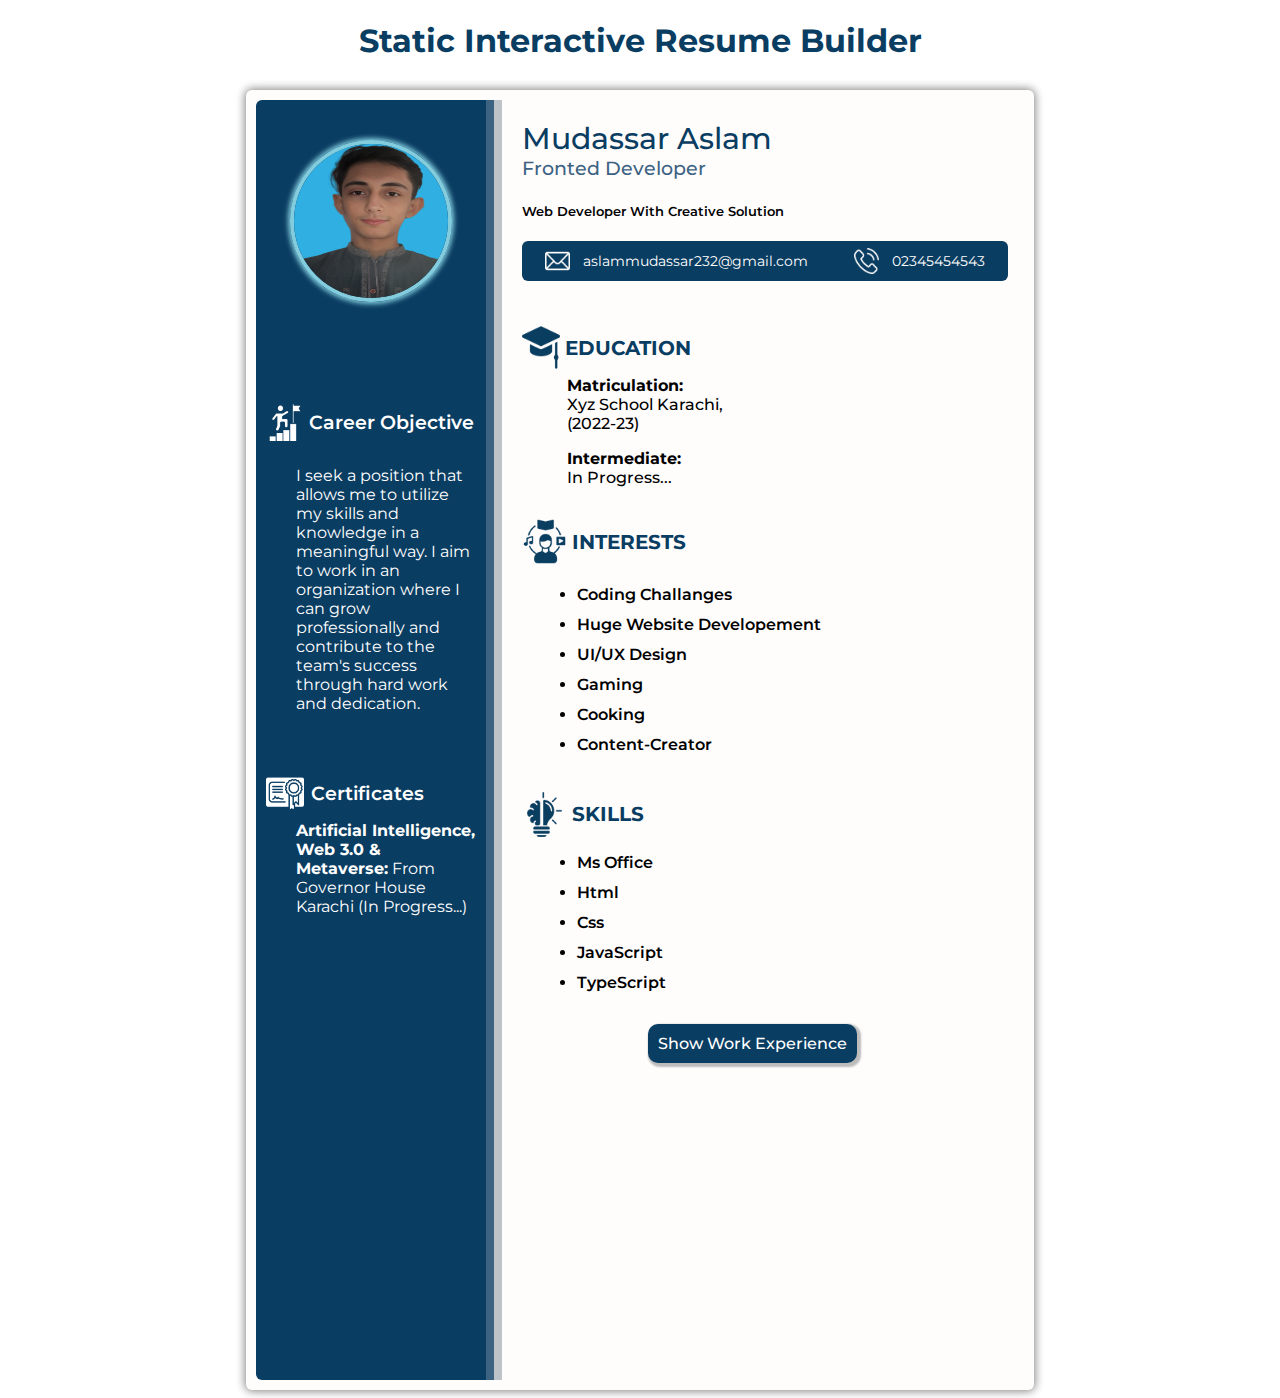
<file: Milestone 1 & 2/index.html>
<!DOCTYPE html>
<html lang="en">
  <head>
    <meta charset="UTF-8" />
    <meta name="viewport" content="width=device-width, initial-scale=1.0" />
    <title>Document</title>
    <link rel="stylesheet" href="style.css" />
  </head>
  <body>
    <div class="main-heading">
      <h1>static Interactive resume builder</h1>
    </div>
    <div class="main-resume">
      <div class="left-side">
        <div class="profile-pic">
          <img src="images/profile.pic.png" alt="nothing" />
        </div>
        <section class="Career">
          <div class="career-title">
            <img src="images/career.png" alt="nothing">
            <h2>Career Objective</h2>
          </div>
          <div class="career-content">
            <p>I seek a position that allows me to utilize my skills and knowledge in a meaningful way. I aim to work in an organization where I can grow professionally and contribute to the team's success through hard work and dedication.</p>
          </div>
        </section>
        <section class="certificate">
          <div class="certificte-title">
            <img src="images/certificate.png" alt="nothing">
            <h2>Certificates</h2>
          </div>
          <div class="certificate-content">
            <p><b>Artificial Intelligence, Web 3.0 & Metaverse:</b> From Governor House Karachi (In Progress...)</p>

          </div>
        </section>
      </div>
      <div class="middleline-1"></div>
      <div class="middleline-2"></div>
      <div class="right-side">
        <section class="personal-info">
          <h2>Mudassar Aslam</h2>
          <h3>Fronted Developer</h3>
          <h5>Web developer with creative solution</h5>
          <div class="more-information">
            <div class="email">
              <img src="images/mail.png" alt="nothing" />
              <p>aslammudassar232@gmail.com</p>
            </div>
            <div class="contact">
              <img src="images/phone-call.png" alt="nothing" />
              <p>02345454543</p>
            </div>
          </div>
        </section>
        <section class="education">
          <div class="education-title">
            <img src="images/mortarboard.png" alt="nothing" />
            <h2>Education</h2>
          </div>
          <div class="education-content">
            <h4>Matriculation:</h4>
            <p id="matric">Xyz School Karachi,</p>
            <p>(2022-23)</p>
            <h4>Intermediate:</h4>
            <p>In Progress...</p>
          </div>
        </section>
        <section class="interest">
          <div class="interest-title">
            <img src="images/hobbies.png" alt="nothing" />
            <h2>Interests</h2>
          </div>
          <div class="interest-content">
            <ul class="interest-list">
              <li>Coding Challanges</li>
              <li>Huge Website Developement</li>
              <li>UI/UX Design</li>
              <li>Gaming</li>
              <li>Cooking</li>
              <li>Content-Creator</li>
            </ul>
          </div>
        </section>
        <section class="skills">
            <div class="skills-title">
                <img src="images/skill.png" alt="nothing" />
            <h2>Skills</h2>
            </div>
            <div class="skills-content">
              <ul class="skill-list">
                <li>Ms Office</li>
                <li>Html</li>
                <li>Css</li>
                <li>JavaScript</li>
                <li>TypeScript</li>
              </ul>
            </div>
        </section>
        <section class="work-experience">
          <div class="experience-title">
            <img src="images/freelance.png" alt="nothing">
            <h2>Work Experience</h2>
          </div>
          <div class="experience-content">
            <h4>Independent Web Developer | Personal Projects</h4>
            <p>Developed interactive websites using HTML, CSS, and TypeScript, focusing on user-friendly design and responsive layouts.</p>
          </div>
        </section>
        <div class="interactive-btn">
          <button id="click-btn">show work Experience</button>
        </div>
      </div>
    </div>
    <script src="script.js"></script>
  </body>
</html>
</file>
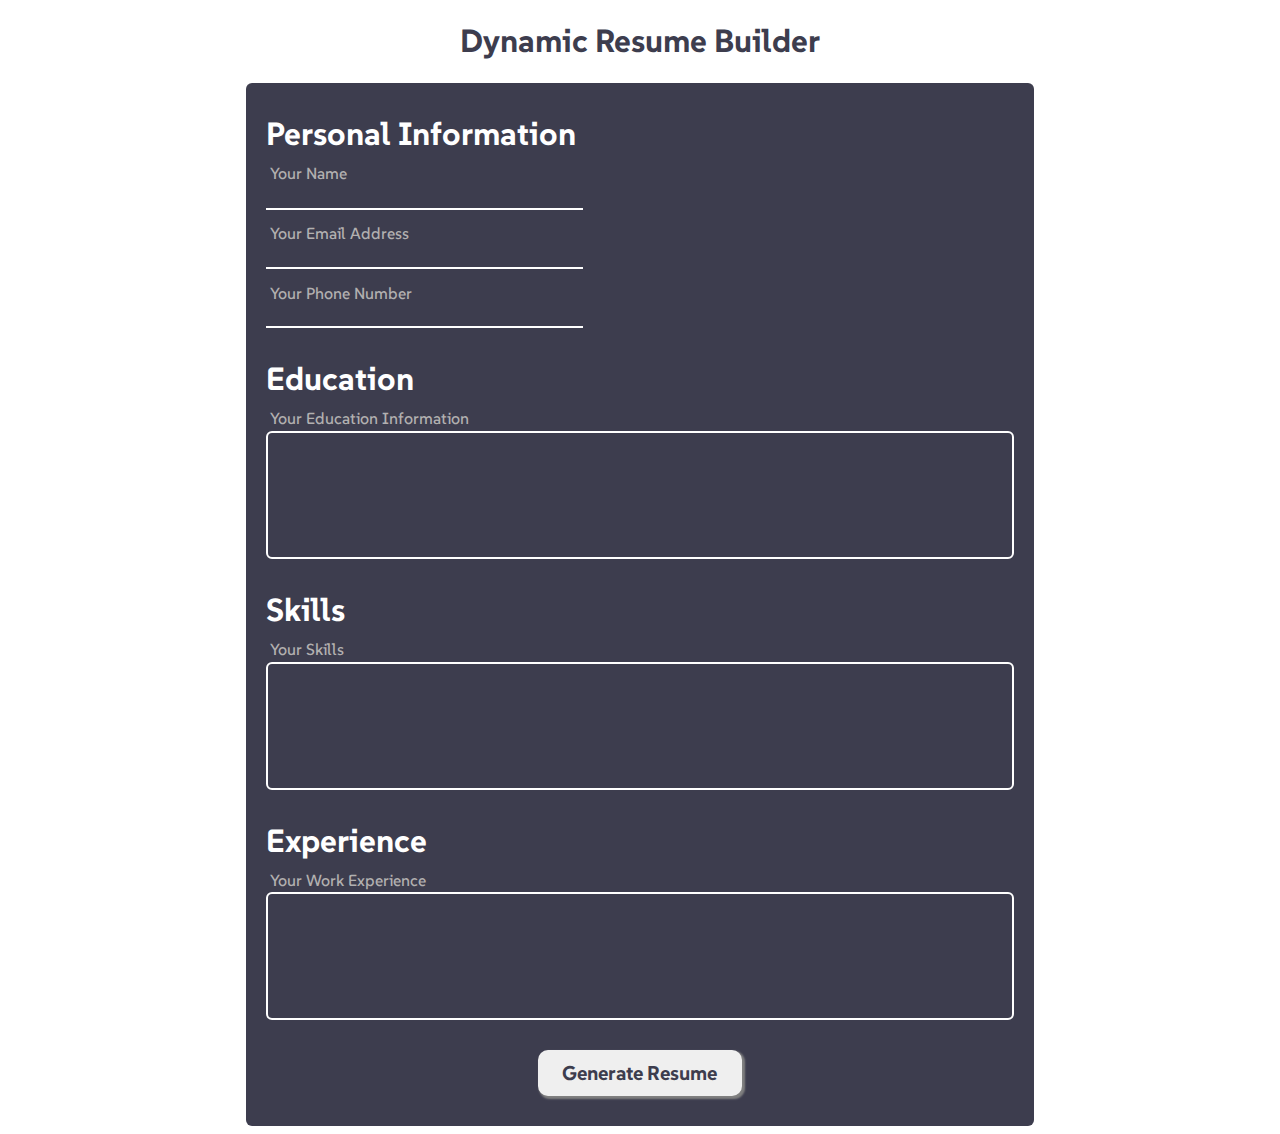
<file: Milestone 3/index.html>
<!DOCTYPE html>
<html lang="en">
  <head>
    <meta charset="UTF-8" />
    <meta name="viewport" content="width=device-width, initial-scale=1.0" />
    <title>Dynamic Resume Builder</title>
    <link rel="stylesheet" href="style.css" />
  </head>
  <body>
    <h1 class="top-heading">Dynamic Resume Builder</h1>
    <form class="form-1">
      <div class="personal-info">
        <h1>Personal Information</h1>

        <label for="name" class="label-name">Your Name</label>
        <input type="text" id="name" required autocomplete="off" />

        <label for="email" class="label-email">Your Email Address</label>
        <input type="email" id="email" required autocomplete="off" />

        <label for="phone" class="label-phone">Your Phone Number</label>
        <input type="number" id="phone" required >
      </div>
      <div class="education-info">
        <h1>Education</h1>
        <label for="education" class="label-education">Your Education Information</label>
        <textarea id="education" rows="4" required  ></textarea>
      </div>
      <div class="skills-info">
        <h1>Skills</h1>
        <label for="skills" class="label-skills">Your Skills</label>
        <textarea id="skills" rows="4" required></textarea>
      </div>
      <div class="experience-info">
        <h1>Experience</h1>
        <label for="experience" class="label-experience">Your Work Experience</label>
        <textarea id="experience" rows="4" required></textarea>
      </div>
      <button type="submit" class="submit-btn">Generate Resume</button>
    </form>
    <div class="generated-resume">
    </div>
    <script src="script.js"></script>
  </body>
</html>
</file>
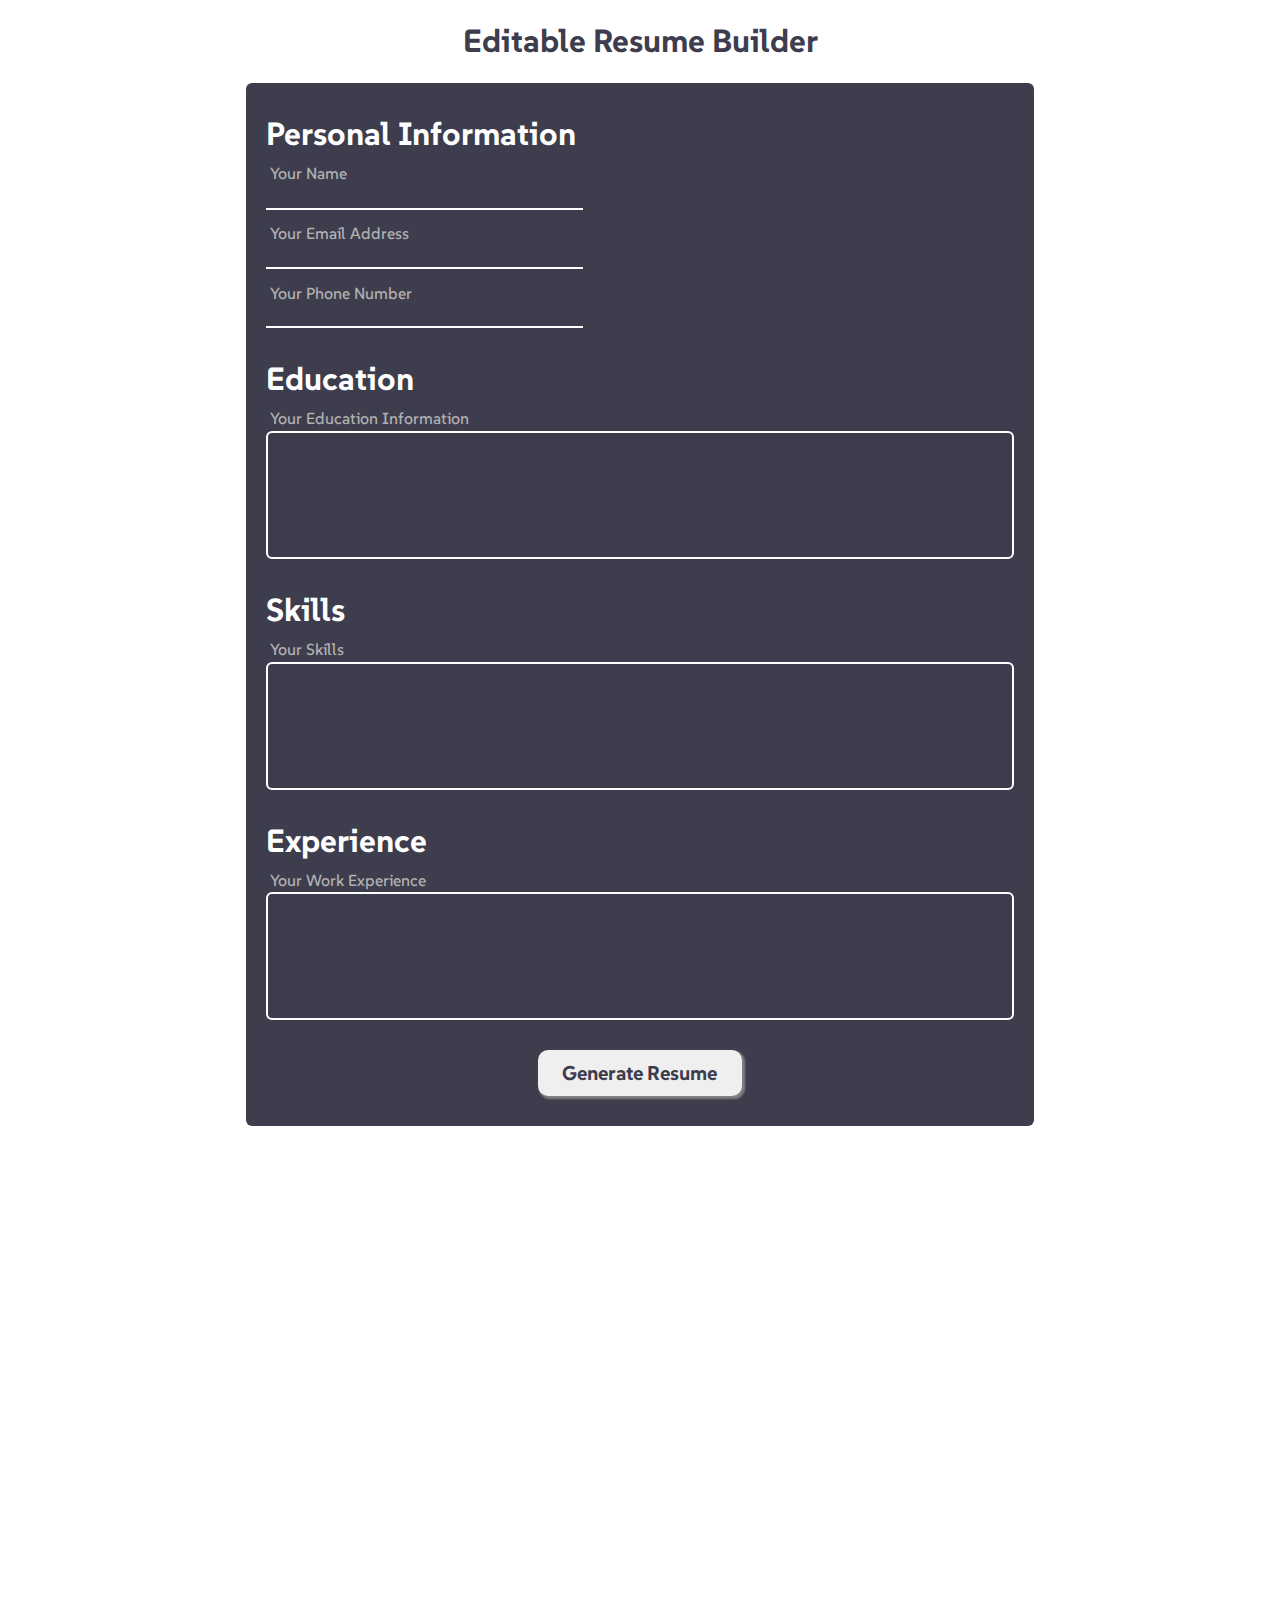
<file: Milestone 4/index.html>
<!DOCTYPE html>
<html lang="en">
  <head>
    <meta charset="UTF-8" />
    <meta name="viewport" content="width=device-width, initial-scale=1.0" />
    <title>Editable Resume Builder</title>
    <link rel="stylesheet" href="style.css" />
  </head>
  <body>
    <h1 class="top-heading">Editable Resume Builder</h1>
    <form class="form-1">
      <div class="personal-info">
        <h1>Personal Information</h1>

        <label for="name" class="label-name">Your Name</label>
        <input type="text" id="name" required autocomplete="off" />

        <label for="email" class="label-email">Your Email Address</label>
        <input type="email" id="email" required autocomplete="off" />

        <label for="phone" class="label-phone">Your Phone Number</label>
        <input type="number" id="phone" required >
      </div>
      <div class="education-info">
        <h1>Education</h1>
        <label for="education" class="label-education">Your Education Information</label>
        <textarea id="education" rows="4" required  ></textarea>
      </div>
      <div class="skills-info">
        <h1>Skills</h1>
        <label for="skills" class="label-skills">Your Skills</label>
        <textarea id="skills" rows="4" required></textarea>
      </div>
      <div class="experience-info">
        <h1>Experience</h1>
        <label for="experience" class="label-experience">Your Work Experience</label>
        <textarea id="experience" rows="4" required></textarea>
      </div>
      <button type="submit" class="submit-btn">Generate Resume</button>
    </form>
    <div class="generated-resume">
    </div>
    <script src="script.js"></script>


    <fieldset class="personal-div">
      <legend contenteditable="true">Personal Information</legend>
      <p class="generated-name" contenteditable="true">Name: ${name}</p>
      <p contenteditable="true">Email: ${email}</p>
      <p contenteditable="true">Phone Number: ${phone}</p>
  </fieldset>
  <fieldset class="education-div">
      <legend contenteditable="true">Education</legend>
      <p class="generated-education" contenteditable="true">${education}</p>
  </fieldset>
  <fieldset class="skills-div">
      <legend contenteditable="true">Skills</legend>
      <p class="generated-skills" contenteditable="true">${skills}</p>
  </fieldset>
  <fieldset class="experience-div">
      <legend contenteditable="true">Experience</legend>
      <p class="generated-experience" contenteditable="true">${experience}</p>
  </fieldset>
  </body>
</html>
</file>
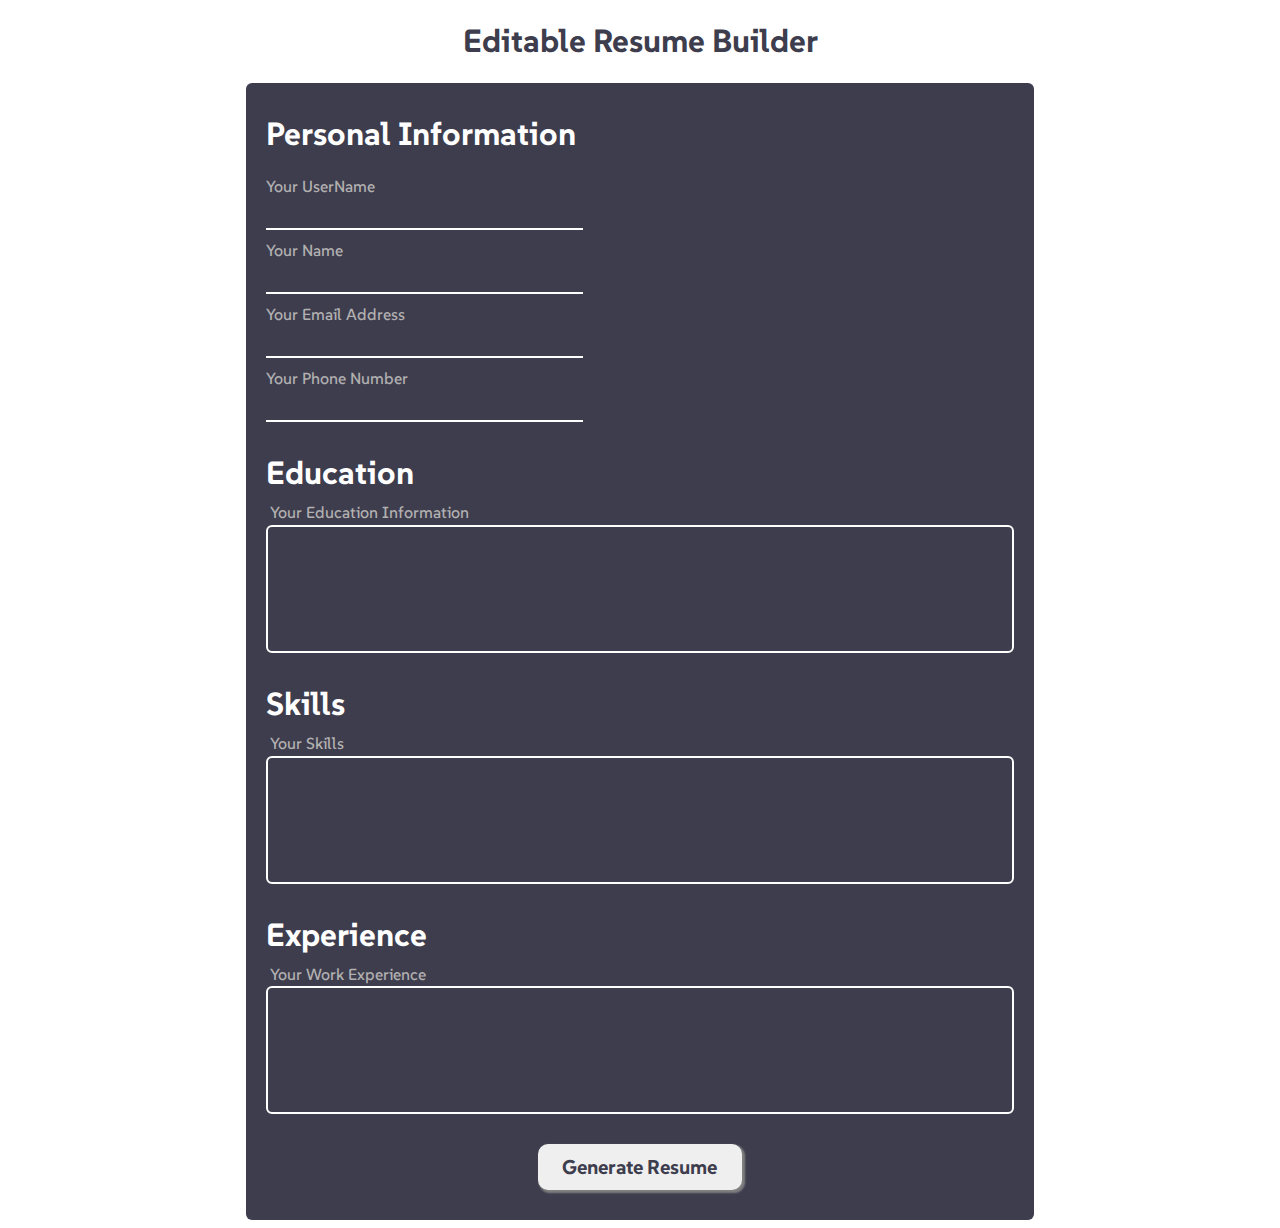
<file: Milestone 5/index.html>
<!DOCTYPE html>
<html lang="en">
  <head>
    <meta charset="UTF-8" />
    <meta name="viewport" content="width=device-width, initial-scale=1.0" />
    <title>Editable Resume Builder</title>
    <link rel="stylesheet" href="style.css" />
  </head>
  <body>
    <h1 class="top-heading">Editable Resume Builder</h1>
    <form class="form-1">
      <div class="personal-info">
        <h1>Personal Information</h1>

        <label for="username" class="label-username">Your UserName</label>
        <input type="text" id="username" required autocomplete="off" />

        <label for="name" class="label-name">Your Name</label>
        <input type="text" id="name" required autocomplete="off" />

        <label for="email" class="label-email">Your Email Address</label>
        <input type="email" id="email" required autocomplete="off" />

        <label for="phone" class="label-phone">Your Phone Number</label>
        <input type="number" id="phone" required >
      </div>
      <div class="education-info">
        <h1>Education</h1>
        <label for="education" class="label-education">Your Education Information</label>
        <textarea id="education" rows="4" required  ></textarea>
      </div>
      <div class="skills-info">
        <h1>Skills</h1>
        <label for="skills" class="label-skills">Your Skills</label>
        <textarea id="skills" rows="4" required></textarea>
      </div>
      <div class="experience-info">
        <h1>Experience</h1>
        <label for="experience" class="label-experience">Your Work Experience</label>
        <textarea id="experience" rows="4" required></textarea>
      </div>
      <button type="submit" class="submit-btn">Generate Resume</button>
    </form>
    <div class="generated-resume">
    </div>
    <div class="generated-link">
      <h1>Shareable Link</h1>
      <a href="#" target="_blank" class="Shareable-link"></a>
      <h1>Downlaod</h1>
      <button class="download-btn">Downlaod as PDF</button>
    </div>
    <script src="script.js"></script>
  </body>
</html>
</file>
<file: Milestone 1 & 2/style.css>
@import url("https://fonts.googleapis.com/css2?family=Montserrat:ital,wght@0,100..900;1,100..900&display=swap");

.main-heading h1 {
  text-align: center;
  text-transform: capitalize;
  font-family: "Montserrat", sans-serif, serif;
  color: #0a3d62;
}
.main-resume {
  width: 60vw;
  height: 100vw;
  background-color: rgb(255, 252, 252);
  margin: auto;
  margin-top: 30px;
  padding: 10px;
  box-shadow: 0 0 10px 1px rgb(128, 128, 128);
  border-radius: 6px;
  display: flex;
}

.left-side {
  width: 30%;
  height: 100%;
  background-color: #0a3d62;
  border-top-left-radius: 6px;
  border-bottom-left-radius: 6px;
  display: flex;
  flex-direction: column;
  gap: 10px;
  box-sizing: border-box;
}

.profile-pic {
  width: 12vw;
  height: 12vw;
  border-radius: 50%;
  border: 4px solid #82ccdd;
  box-shadow: 0 0 5px 2px #82ccdd;
  margin: 40px auto;
}

.profile-pic img {
  width: 100%;
  height: 100%;
  border-radius: 50%;
}
.profile-pic:hover {
  border: none;
  width: 12.4vw;
  height: 12.4vw;
  box-shadow: 0 0 5px 5px #82ccdd;
}

.Career {
  padding: 5px 10px;
}
.career-title {
  margin-top: 3vw;
  display: flex;
  align-items: center;
  gap: 5px;
}
.career-title img {
  width: 3vw;
  height: 3vw;
  filter: invert(1);
}
.career-title h2 {
  font-family: "Montserrat", sans-serif, serif;
  font-weight: 600;
  color: white;
  font-size: 19px;
}
.career-content p {
  font-family: "Montserrat", sans-serif, serif;
  font-weight: 400;
  color: white;
  font-size: 16px;
  padding-left: 30px;
  margin-bottom: 0px;
}
.certificate {
  padding: 0px 10px;
}
.certificte-title {
  margin-top: 3vw;
  display: flex;
  align-items: center;
  gap: 7px;
}
.certificte-title img {
  width: 3vw;
  height: 3vw;
  filter: invert(1);
}
.certificte-title h2 {
  font-family: "Montserrat", sans-serif, serif;
  font-weight: 600;
  color: white;
  font-size: 19px;
}
.certificate-content p {
    font-family: "Montserrat", sans-serif, serif;
  font-weight: 400;
  color: white;
  font-size: 16px;
  padding-left: 30px;
  margin-top: 0px;
}
.middleline-1 {
  width: 1%;
  height: 100%;
  background-color: #3c6382;
}

.middleline-2 {
  width: 1%;
  height: 100%;
  background-color: #bdc3c7;
}

.right-side {
  box-sizing: border-box;
  width: calc(100% - 32%);
  height: 100%;
  padding: 20px;
}

.personal-info h2 {
  margin: 0px;
  font-size: 30px;
  font-weight: 500;
  text-transform: capitalize;
  font-family: "Montserrat", sans-serif, serif;
  color: #0a3d62;
}
.personal-info h3 {
  margin: 0px;
  font-weight: 500;
  text-transform: capitalize;
  font-family: "Montserrat", sans-serif, serif;
  color: #3c6382;
}
.personal-info h5 {
  font-weight: 600;
  text-transform: capitalize;
  font-family: "Montserrat", sans-serif, serif;
  color: black;
}

.more-information {
  width: 38vw;
  height: 40px;
  background-color: #0a3d62;
  border-radius: 6px;
  color: white;
  display: flex;
  justify-content: space-around;
}

.email {
  display: flex;
  align-items: center;
  gap: 1vw;
  color: white;
  font-size: 14px;
  font-family: "Montserrat", sans-serif, serif;
}
.email img {
  width: 2vw;
  filter: invert(1);
}

.contact {
  display: flex;
  align-items: center;
  gap: 1vw;
  color: white;
  font-size: 14px;
  font-family: "Montserrat", sans-serif, serif;
}
.contact img {
  width: 2vw;
  filter: invert(1);
}
.education-title {
  margin-top: 3vw;
  display: flex;
  align-items: center;
  gap: 5px;
}

.education-title h2 {
  font-family: "Montserrat", sans-serif, serif;
  font-weight: 700;
  color: #0a3d62;
  text-transform: uppercase;
  font-size: 20px;
}
.education-title img {
  width: 3vw;
  height: 4vw;
  filter: brightness(0) saturate(100%) invert(17%) sepia(19%) saturate(4693%)
    hue-rotate(178deg) brightness(96%) contrast(93%);
}
.education-content {
  padding-left: 45px;
}

.education-content h4 {
  margin: 0px;
  font-family: "Montserrat", sans-serif, serif;
  font-weight: 700;
  color: black;
}
.education-content p {
  margin-top: 0px;
  font-family: "Montserrat", sans-serif, serif;
  font-weight: 500;
  color: black;
}
#matric {
  margin-bottom: 0px;
}

.interest-title {
  margin-top: 2vw;
  display: flex;
  align-items: center;
  gap: 5px;
}

.interest-title h2 {
  font-family: "Montserrat", sans-serif, serif;
  font-weight: 700;
  color: #0a3d62;
  text-transform: uppercase;
  font-size: 20px;
}

.interest-title img {
  width: 3.5vw;
  height: 3.5vw;
  filter: brightness(0) saturate(100%) invert(17%) sepia(19%) saturate(4693%)
    hue-rotate(178deg) brightness(96%) contrast(93%);
}
.interest-list {
  margin-top: 10px;
  padding-left: 55px;
}
.interest-list li {
  font-family: "Montserrat", sans-serif, serif;
  font-weight: 600;
  color: black;
  line-height: 30px;
}
.skills-title {
  margin-top: 2vw;
  display: flex;
  align-items: center;
  gap: 5px;
}
.skills-title img {
  width: 3.5vw;
  height: 3.5vw;
  filter: brightness(0) saturate(100%) invert(17%) sepia(19%) saturate(4693%)
    hue-rotate(178deg) brightness(96%) contrast(93%);
}

.skills-title h2 {
  font-family: "Montserrat", sans-serif, serif;
  font-weight: 700;
  color: #0a3d62;
  text-transform: uppercase;
  font-size: 20px;
}
.skill-list {
  margin-top: 5px;
  padding-left: 55px;
}
.skill-list li {
  font-family: "Montserrat", sans-serif, serif;
  font-weight: 600;
  color: black;
  line-height: 30px;
}
.work-experience {
  display: none;
}
.experience-title {
  margin-top: 2vw;
  display: flex;
  gap: 5px;
}
.experience-title img {
  width: 3.5vw;
  height: 3.5vw;
  filter: brightness(0) saturate(100%) invert(17%) sepia(19%) saturate(4693%)
    hue-rotate(178deg) brightness(96%) contrast(93%);
}
.experience-title h2 {
  font-family: "Montserrat", sans-serif, serif;
  font-weight: 700;
  color: #0a3d62;
  text-transform: uppercase;
  font-size: 20px;
}
.experience-content {
  margin-top: 5px;
  padding-left: 55px;
}
.experience-content h4 {
  margin: 0px;
  font-family: "Montserrat", sans-serif, serif;
  font-weight: 700;
  color: black;
}
.experience-content p {
  font-family: "Montserrat", sans-serif, serif;
  font-weight: 500;
  color: black;
  line-height: 15px;
}
.interactive-btn {
  width: 18vw;
  margin: 2vw auto;
}
.interactive-btn button {
  background-color: #0a3d62;
  color: white;
  border: none;
  padding: 10px;
  border-radius: 10px;
  font-family: "Montserrat", sans-serif, serif;
  font-weight: 500;
  font-size: 16px;
  text-transform: capitalize;
  box-shadow: 2px 2px 2px 2px rgb(188, 188, 188);
}
.interactive-btn button:hover {
  cursor: pointer;
}

.interactive-btn button:active {
  background-color: #072a44;
  box-shadow: none;
} 

@media screen and (max-width: 992px) {
  .main-heading h1 {
    font-size: 3vw;
  }
  .main-resume {
    width: 90vw;
    height: 150vh;
  }
  .profile-pic {
    width: 16vw;
    height: 16vw;
  }
  .more-information {
    width: 58vw;
  }
  .interactive-btn {
    width: 26vw;
  }
}
@media screen and (max-width: 768px) {
  .main-resume {
    height: 120vw;
    margin-top: 2vw;
  }
  .more-information {
    height: 5vw;
  }
  .email {
    font-size: 1.7vw;
  }
  .contact {
    font-size: 1.7vw;
  }
  .interactive-btn  button {
    font-size: 2vw;
  }
  .career-title h2 {
    font-size: 2vw;
  }
  .career-content p {
    font-size: 1.6vw;
    padding-left: 2vw;
  }
  .certificte-title h2 {
    font-size: 2vw;
  }
  .certificate-content p {
    font-size: 2vw;
    padding-left: 2vw;
  }
  .personal-info h2 {
    font-size: 3vw;
  }
  .personal-info h3 {
    font-size: 2vw;
  }
  .personal-info h5 {
    font-size: 1.4vw;
  }
  .education-title h2 {
    font-size: 2.5vw;
  }
  .education-content {
    padding-left: 3vw;
  }
  .education-content h4 {
    font-size: 2vw;
  }
  .education-content p {
    font-size: 1.5vw;
  }
  .interest-title h2 {
    font-size: 2.5vw;
  }
  .interest-list {
    padding-left: 5vw;
  }
  .interest-list li {
    font-size: 1.5vw;
    line-height: 2vw;  
  }
  .skills-title h2 {
    font-size: 2vw;
  }
  .skill-list {
    padding-left: 5vw;
  }
  .skill-list li {
    font-size: 1.5vw;
    line-height: 2vw;
  }
  .experience-title h2 {
    font-size: 2.5vw;
  }
  .experience-content {
    padding-left: 3vw;
  }
  .experience-content h4 {
    font-size: 2vw;
  }
  .experience-content p {
    font-size: 1.5vw;
    line-height: 2vw;
  }
  .interactive-btn button {
    padding: 1.5vw;
  }

}
</file>
<file: Milestone 3/style.css>
@import url('https://fonts.googleapis.com/css2?family=SUSE:wght@100..800&display=swap');

* {
    color: white;
    font-family: "SUSE", sans-serif;
}

.top-heading {
    color: rgb(61, 61, 78);
    text-align: center;
}
.form-1 {
    width: 60vw;
    background-color: rgb(61, 61, 78);
    display: flex;
    margin: auto;
    flex-direction: column;
    border-radius: 6px;
    padding: 10px;

}
.personal-info {
    display: flex;
    flex-direction: column;
    position: relative;
    width: 100%;   
}
.personal-info h1 {
    padding-left: 10px;
}
.label-name {
    color: rgb(178, 176, 176);
    font-weight: 500;
    position: absolute;
    top: 70px;
    left: 14px;
    z-index: 10;
}
#name {
    background-color: transparent;
    outline: none;
    width: 40%;
    height: 20px;
    border: none;
    border-bottom: 2px solid white;
    margin: 10px 0px 10px 10px;
    font-size: 16px;
    padding-left: 8px;
    text-transform: capitalize;
}
.label-email {
    color: rgb(178, 176, 176);
    font-weight: 500;
    position: absolute;
    top: 130px;
    left: 14px;
    z-index: 10;
}

#email {
    background-color: transparent;
    outline: none;
    width: 40%;
    height: 20px;
    border: none;
    border-bottom: 2px solid white;
    margin: 25px 0px 10px 10px;
    font-size: 16px;
    padding-left: 8px;
}
.label-phone {
    color: rgb(178, 176, 176);
    font-weight: 500;
    position: absolute;
    top: 190px;
    left: 14px;
    z-index: 10;
}
#phone {
    background-color: transparent;
    outline: none;
    width: 40%;
    height: 20px;
    border: none;
    border-bottom: 2px solid white;
    margin: 25px 0px 10px 10px;
    font-size: 16px;
    padding-left: 8px;   
}
.education-info {
    display: flex;
    flex-direction: column;
    position: relative;
}
.education-info h1 {
    padding-left: 10px;
}

.label-education {
    color: rgb(178, 176, 176);
    font-weight: 500;
    position: absolute;
    top: 70px;
    left: 14px;
    z-index: 10;
}
#education {
    margin: 10px;
    resize: none;
    background-color: transparent;
    border: 2px solid white;
    border-radius: 6px;
    outline: none;
    padding: 10px;
    text-transform: capitalize;
    font-size: 20px;
}
.skills-info {
    display: flex;
    flex-direction: column;
    position: relative
}
.skills-info h1 {
    padding-left: 10px;
}

.label-skills {
    color: rgb(178, 176, 176);
    font-weight: 500;
    position: absolute;
    top: 70px;
    left: 14px;
    z-index: 10;
}
#skills {
    margin: 10px;
    resize: none;
    background-color: transparent;
    border: 2px solid white;
    border-radius: 6px;
    outline: none;
    padding: 10px;
    text-transform: capitalize;
    font-size: 20px;
}
.experience-info {
    display: flex;
    flex-direction: column;
    position: relative
}
.experience-info h1 {
    padding-left: 10px;
}

.label-experience {
    color: rgb(178, 176, 176);
    font-weight: 500;
    position: absolute;
    top: 70px;
    left: 14px;
    z-index: 10;
}
#experience {
    margin: 10px;
    resize: none;
    background-color: transparent;
    border: 2px solid white;
    border-radius: 6px;
    outline: none;
    padding: 10px;
    text-transform: capitalize;
    font-size: 20px;
}
.submit-btn {
    margin: 20px auto;
    width: 16vw;
    padding: 10px;
    border-radius: 10px;
    border: none;
    color: rgb(61, 61, 78);
    font-size: 20px;
    font-weight: 700;
    box-shadow: 2px 2px 2px 1px gray;
}
.submit-btn:active {
    box-shadow: none;
    background-color: rgb(197, 196, 196);
}
.submit-btn:hover {
    cursor: pointer;
}

/* Generated Resume Css */

.main-div {
    width: 60vw;
    background-color: rgb(61, 61, 78);
    display: flex;
    margin: auto;
    flex-direction: column;
    border-radius: 6px;
    padding: 10px;   
}
.generated-heading {
    color: rgb(61, 61, 78);
    text-align: center;
}
fieldset {
    width: calc(60vw - 50px);
    border: 2px solid white;
    border-radius: 6px;
    margin: 10px 10px;
}

legend {
    font-size: 35px;
    font-weight: 600;
}

.generated-name {
    text-transform: capitalize;
}
.generated-education {
    text-transform: capitalize;
    white-space: pre-wrap;
    line-height: 30px;
    padding-left: 10px;
}
.generated-skills {
    text-transform: capitalize;
    white-space: pre-wrap;
    line-height: 30px;
    padding-left: 10px;
}
.generated-experience {
    text-transform: capitalize;
    white-space: pre-wrap;
    line-height: 30px;
    padding-left: 10px;
}

@media screen and (max-width: 768px) {
    .form-1 {
        width: 90vw;
        margin: auto;
    }
    .personal-info h1 {
        font-size: 6vw;
    } 
    .education-info h1 {
        font-size: 6vw;
    } 
    .skills-info h1 {
        font-size: 6vw;
    }
    .skills-info h1 {
        font-size: 6vw;
    }
    .submit-btn {
        font-size: 4vw;
        width: 40vw;
    }
    .main-div {
        width: 90vw;
    }
    fieldset {
        width: calc(90vw - 50px);
        margin: auto;
    }
    legend {
        font-size: 6vw; 
    }
    .label-name {
        position: static;
        padding-left: 3vw;
        font-size: 4vw;
    }
    .label-email {
        position: static;
        padding-left: 3vw;
        font-size: 4vw;
    }
    .label-phone {
        position: static;
        padding-left: 3vw;
        font-size: 4vw;
    }
    .label-education {
        position: static;
        padding-left: 3vw;
        font-size: 4vw;
    }
    .label-skills {
        position: static;
        padding-left: 3vw;
        font-size: 4vw;
    }
    .label-experience {
        position: static;
        padding-left: 3vw;
        font-size: 4vw;
    }
}
</file>
<file: Milestone 4/style.css>
@import url('https://fonts.googleapis.com/css2?family=SUSE:wght@100..800&display=swap');

* {
    color: white;
    font-family: "SUSE", sans-serif;
}

.top-heading {
    color: rgb(61, 61, 78);
    text-align: center;
}
.form-1 {
    width: 60vw;
    display: block;
    background-color: rgb(61, 61, 78);
    display: flex;
    margin: auto;
    flex-direction: column;
    border-radius: 6px;
    padding: 10px;

}
.personal-info {
    display: flex;
    flex-direction: column;
    position: relative;
    width: 100%;   
}
.personal-info h1 {
    padding-left: 10px;
}
.label-name {
    color: rgb(178, 176, 176);
    font-weight: 500;
    position: absolute;
    top: 70px;
    left: 14px;
    z-index: 10;
}
#name {
    background-color: transparent;
    outline: none;
    width: 40%;
    height: 20px;
    border: none;
    border-bottom: 2px solid white;
    margin: 10px 0px 10px 10px;
    font-size: 16px;
    padding-left: 8px;
    text-transform: capitalize;
}
.label-email {
    color: rgb(178, 176, 176);
    font-weight: 500;
    position: absolute;
    top: 130px;
    left: 14px;
    z-index: 10;
}

#email {
    background-color: transparent;
    outline: none;
    width: 40%;
    height: 20px;
    border: none;
    border-bottom: 2px solid white;
    margin: 25px 0px 10px 10px;
    font-size: 16px;
    padding-left: 8px;
}
.label-phone {
    color: rgb(178, 176, 176);
    font-weight: 500;
    position: absolute;
    top: 190px;
    left: 14px;
    z-index: 10;
}
#phone {
    background-color: transparent;
    outline: none;
    width: 40%;
    height: 20px;
    border: none;
    border-bottom: 2px solid white;
    margin: 25px 0px 10px 10px;
    font-size: 16px;
    padding-left: 8px;   
}
.education-info {
    display: flex;
    flex-direction: column;
    position: relative;
}
.education-info h1 {
    padding-left: 10px;
}

.label-education {
    color: rgb(178, 176, 176);
    font-weight: 500;
    position: absolute;
    top: 70px;
    left: 14px;
    z-index: 10;
}
#education {
    margin: 10px;
    resize: none;
    background-color: transparent;
    border: 2px solid white;
    border-radius: 6px;
    outline: none;
    padding: 10px;
    text-transform: capitalize;
    font-size: 20px;
}
.skills-info {
    display: flex;
    flex-direction: column;
    position: relative
}
.skills-info h1 {
    padding-left: 10px;
}

.label-skills {
    color: rgb(178, 176, 176);
    font-weight: 500;
    position: absolute;
    top: 70px;
    left: 14px;
    z-index: 10;
}
#skills {
    margin: 10px;
    resize: none;
    background-color: transparent;
    border: 2px solid white;
    border-radius: 6px;
    outline: none;
    padding: 10px;
    text-transform: capitalize;
    font-size: 20px;
}
.experience-info {
    display: flex;
    flex-direction: column;
    position: relative
}
.experience-info h1 {
    padding-left: 10px;
}

.label-experience {
    color: rgb(178, 176, 176);
    font-weight: 500;
    position: absolute;
    top: 70px;
    left: 14px;
    z-index: 10;
}
#experience {
    margin: 10px;
    resize: none;
    background-color: transparent;
    border: 2px solid white;
    border-radius: 6px;
    outline: none;
    padding: 10px;
    text-transform: capitalize;
    font-size: 20px;
}
.submit-btn {
    margin: 20px auto;
    width: 16vw;
    padding: 10px;
    border-radius: 10px;
    border: none;
    color: rgb(61, 61, 78);
    font-size: 20px;
    font-weight: 700;
    box-shadow: 2px 2px 2px 1px gray;
}
.submit-btn:active {
    box-shadow: none;
    background-color: rgb(197, 196, 196);
}
.submit-btn:hover {
    cursor: pointer;
}

/* Generated Resume Css */

.main-div {
    width: 60vw;
    background-color: rgb(61, 61, 78);
    display: flex;
    margin: auto;
    flex-direction: column;
    border-radius: 6px;
    padding: 10px;   
}
.generated-heading {
    color: rgb(61, 61, 78);
    text-align: center;
}
fieldset {
    width: calc(60vw - 50px);
    border: 2px solid white;
    border-radius: 6px;
    margin: 10px 10px;
}

legend {
    font-size: 35px;
    font-weight: 600;
    outline: none;
}

.generated-name {
    text-transform: capitalize;
    outline: none;
}
.generated-email {
    outline: none;
}
.generated-phone {
    outline: none;
}
.generated-education {
    text-transform: capitalize;
    white-space: pre-wrap;
    line-height: 30px;
    padding-left: 10px;
    outline: none;
    max-height: 200px;
    overflow-y: auto;
}
.generated-skills {
    text-transform: capitalize;
    white-space: pre-wrap;
    line-height: 30px;
    padding-left: 10px;
    outline: none;
    max-height: 200px;
    overflow-y: auto;
}
.generated-experience {
    text-transform: capitalize;
    white-space: pre-wrap;
    line-height: 30px;
    padding-left: 10px;
    outline: none;
    max-height: 200px;
    overflow-y: auto;
}

/* edit and save changes button */

.buttons-div {
    margin: auto;
    width: 60vw;
    display: flex;
    justify-content: end;
    align-items: center;
}
.edit-btn {
    margin: 10px;
    width: 6vw;
    padding: 10px;
    border-radius: 10px;
    border: none;
    color: rgb(61, 61, 78);
    font-size: 16px;
    font-weight: 700;
    box-shadow: 2px 2px 2px 1px gray;
}
.edit-btn:active {
    box-shadow: none;
    background-color: rgb(197, 196, 196);
}
.edit-btn:hover {
    cursor: pointer;
}
.save-btn {
    margin: 10px;
    width: 10vw;
    padding: 10px;
    border-radius: 10px;
    border: none;
    color: rgb(61, 61, 78);
    font-size: 16px;
    font-weight: 700;
    box-shadow: 2px 2px 2px 1px gray;
}
.save-btn:active {
    box-shadow: none;
    background-color: rgb(197, 196, 196);
}
.save-btn:hover{
    cursor: pointer;
}

@media screen and (max-width: 768px) {
    .form-1 {
        width: 90vw;
        margin: auto;
    }
    .personal-info h1 {
        font-size: 6vw;
    } 
    .education-info h1 {
        font-size: 6vw;
    } 
    .skills-info h1 {
        font-size: 6vw;
    }
    .skills-info h1 {
        font-size: 6vw;
    }
    .submit-btn {
        font-size: 4vw;
        width: 40vw;
    }
    .main-div {
        width: 90vw;
    }
    fieldset {
        width: calc(90vw - 50px);
        margin: auto;
    }
    legend {
        font-size: 6vw; 
    }
    .label-name {
        position: static;
        padding-left: 3vw;
        font-size: 4vw;
    }
    .label-email {
        position: static;
        padding-left: 3vw;
        font-size: 4vw;
    }
    .label-phone {
        position: static;
        padding-left: 3vw;
        font-size: 4vw;
    }
    .label-education {
        position: static;
        padding-left: 3vw;
        font-size: 4vw;
    }
    .label-skills {
        position: static;
        padding-left: 3vw;
        font-size: 4vw;
    }
    .label-experience {
        position: static;
        padding-left: 3vw;
        font-size: 4vw;
    }
    .buttons-div {
        margin: 0px 1vw 0px auto ;
    }
    .edit-btn {
        font-size: 4vw;
        width: 20vw;
    }
    .save-btn {
        font-size: 4vw;
        width: 30vw;
    }

}
</file>
<file: Milestone 5/style.css>
@import url('https://fonts.googleapis.com/css2?family=SUSE:wght@100..800&display=swap');

* {
    color: white;
    font-family: "SUSE", sans-serif;
}

.top-heading {
    color: rgb(61, 61, 78);
    text-align: center;
}
.form-1 {
    width: 60vw;
    display: block;
    background-color: rgb(61, 61, 78);
    display: flex;
    margin: auto;
    flex-direction: column;
    border-radius: 6px;
    padding: 10px;

}
.personal-info {
    display: flex;
    flex-direction: column;
    position: relative;
    width: 100%;   
}
.personal-info h1 {
    padding-left: 10px;
}
.label-username {
    color: rgb(178, 176, 176);
    font-weight: 500;
    position: static;
    padding-left: 10px
}
#username {
    background-color: transparent;
    outline: none;
    width: 40%;
    height: 20px;
    border: none;
    border-bottom: 2px solid white;
    margin: 10px 0px 10px 10px;
    font-size: 16px;
    padding-left: 8px;
}
.label-name {
    color: rgb(178, 176, 176);
    font-weight: 500;
    position: static;
    padding-left: 10px
}
#name {
    background-color: transparent;
    outline: none;
    width: 40%;
    height: 20px;
    border: none;
    border-bottom: 2px solid white;
    margin: 10px 0px 10px 10px;
    font-size: 16px;
    padding-left: 8px;
    text-transform: capitalize;
}
.label-email {
    color: rgb(178, 176, 176);
    font-weight: 500;
    position: static;
    padding-left: 10px
}

#email {
    background-color: transparent;
    outline: none;
    width: 40%;
    height: 20px;
    border: none;
    border-bottom: 2px solid white;
    margin: 10px 0px 10px 10px;
    font-size: 16px;
    padding-left: 8px;
}
.label-phone {
    color: rgb(178, 176, 176);
    font-weight: 500;
    position: static;
    padding-left: 10px
}
#phone {
    background-color: transparent;
    outline: none;
    width: 40%;
    height: 20px;
    border: none;
    border-bottom: 2px solid white;
    margin: 10px 0px 10px 10px;
    font-size: 16px;
    padding-left: 8px;   
}
.education-info {
    display: flex;
    flex-direction: column;
    position: relative;
}
.education-info h1 {
    padding-left: 10px;
}

.label-education {
    color: rgb(178, 176, 176);
    font-weight: 500;
    position: absolute;
    top: 70px;
    left: 14px;
    z-index: 10;
}
#education {
    margin: 10px;
    resize: none;
    background-color: transparent;
    border: 2px solid white;
    border-radius: 6px;
    outline: none;
    padding: 10px;
    text-transform: capitalize;
    font-size: 20px;
}
.skills-info {
    display: flex;
    flex-direction: column;
    position: relative
}
.skills-info h1 {
    padding-left: 10px;
}

.label-skills {
    color: rgb(178, 176, 176);
    font-weight: 500;
    position: absolute;
    top: 70px;
    left: 14px;
    z-index: 10;
}
#skills {
    margin: 10px;
    resize: none;
    background-color: transparent;
    border: 2px solid white;
    border-radius: 6px;
    outline: none;
    padding: 10px;
    text-transform: capitalize;
    font-size: 20px;
}
.experience-info {
    display: flex;
    flex-direction: column;
    position: relative
}
.experience-info h1 {
    padding-left: 10px;
}

.label-experience {
    color: rgb(178, 176, 176);
    font-weight: 500;
    position: absolute;
    top: 70px;
    left: 14px;
    z-index: 10;
}
#experience {
    margin: 10px;
    resize: none;
    background-color: transparent;
    border: 2px solid white;
    border-radius: 6px;
    outline: none;
    padding: 10px;
    text-transform: capitalize;
    font-size: 20px;
}
.submit-btn {
    margin: 20px auto;
    width: 16vw;
    padding: 10px;
    border-radius: 10px;
    border: none;
    color: rgb(61, 61, 78);
    font-size: 20px;
    font-weight: 700;
    box-shadow: 2px 2px 2px 1px gray;
}
.submit-btn:active {
    box-shadow: none;
    background-color: rgb(197, 196, 196);
}
.submit-btn:hover {
    cursor: pointer;
}

/* Generated Resume Css */

.main-div {
    width: 60vw;
    background-color: rgb(61, 61, 78);
    display: flex;
    margin: auto;
    flex-direction: column;
    border-radius: 6px;
    padding: 10px;   
}
.generated-heading {
    color: rgb(61, 61, 78);
    text-align: center;
}
fieldset {
    width: calc(60vw - 50px);
    border: 2px solid white;
    border-radius: 6px;
    margin: 10px 10px;
}

legend {
    font-size: 35px;
    font-weight: 600;
    outline: none;
}

.generated-name {
    text-transform: capitalize;
    outline: none;
}
.generated-email {
    outline: none;
}
.generated-phone {
    outline: none;
}
.generated-education {
    text-transform: capitalize;
    white-space: pre-wrap;
    line-height: 30px;
    padding-left: 10px;
    outline: none;
    max-height: 200px;
    overflow-y: auto;
}
.generated-skills {
    text-transform: capitalize;
    white-space: pre-wrap;
    line-height: 30px;
    padding-left: 10px;
    outline: none;
    max-height: 200px;
    overflow-y: auto;
}
.generated-experience {
    text-transform: capitalize;
    white-space: pre-wrap;
    line-height: 30px;
    padding-left: 10px;
    outline: none;
    max-height: 200px;
    overflow-y: auto;
}

/* edit and save changes button */

.buttons-div {
    margin: auto;
    width: 60vw;
    display: flex;
    justify-content: end;
    align-items: center;
}
.edit-btn {
    margin: 10px;
    width: 6vw;
    padding: 10px;
    border-radius: 10px;
    border: none;
    color: rgb(61, 61, 78);
    font-size: 16px;
    font-weight: 700;
    box-shadow: 2px 2px 2px 1px gray;
}
.edit-btn:active {
    box-shadow: none;
    background-color: rgb(197, 196, 196);
}
.edit-btn:hover {
    cursor: pointer;
}
.save-btn {
    margin: 10px;
    width: 10vw;
    padding: 10px;
    border-radius: 10px;
    border: none;
    color: rgb(61, 61, 78);
    font-size: 16px;
    font-weight: 700;
    box-shadow: 2px 2px 2px 1px gray;
}
.save-btn:active {
    box-shadow: none;
    background-color: rgb(197, 196, 196);
}
.save-btn:hover{
    cursor: pointer;
}

/* shareable Link */
.generated-link {
    width: 60vw;
    background-color: rgb(61, 61, 78);
    display: flex;
    margin: 10px auto;
    flex-direction: column;
    border-radius: 6px;
    padding: 10px; 
    display: none;
}

.download-btn {
    margin: 10px;
    width: fit-content;
    padding: 10px;
    border-radius: 10px;
    border: none;
    color: rgb(61, 61, 78);
    font-size: 16px;
    font-weight: 700;
    box-shadow: 2px 2px 2px 1px gray 
}
.download-btn:active {
    box-shadow: none;
    background-color: rgb(197, 196, 196);
}
.download-btn:hover{
    cursor: pointer;
}

@media screen and (max-width: 768px) {
    .form-1 {
        width: 90vw;
        margin: auto;
    }
    .personal-info h1 {
        font-size: 6vw;
    } 
    .education-info h1 {
        font-size: 6vw;
    } 
    .skills-info h1 {
        font-size: 6vw;
    }
    .skills-info h1 {
        font-size: 6vw;
    }
    .submit-btn {
        font-size: 4vw;
        width: 40vw;
    }
    .main-div {
        width: 90vw;
    }
    fieldset {
        width: calc(90vw - 50px);
        margin: auto;
    }
    legend {
        font-size: 6vw; 
    }
    .label-name {
        position: static;
        padding-left: 3vw;
        font-size: 4vw;
    }
    .label-email {
        position: static;
        padding-left: 3vw;
        font-size: 4vw;
    }
    .label-phone {
        position: static;
        padding-left: 3vw;
        font-size: 4vw;
    }
    .label-education {
        position: static;
        padding-left: 3vw;
        font-size: 4vw;
    }
    .label-skills {
        position: static;
        padding-left: 3vw;
        font-size: 4vw;
    }
    .label-experience {
        position: static;
        padding-left: 3vw;
        font-size: 4vw;
    }
    .buttons-div {
        margin: 0px 1vw 0px auto ;
    }
    .edit-btn {
        font-size: 4vw;
        width: 20vw;
    }
    .save-btn {
        font-size: 4vw;
        width: 30vw;
    }

}
</file>
